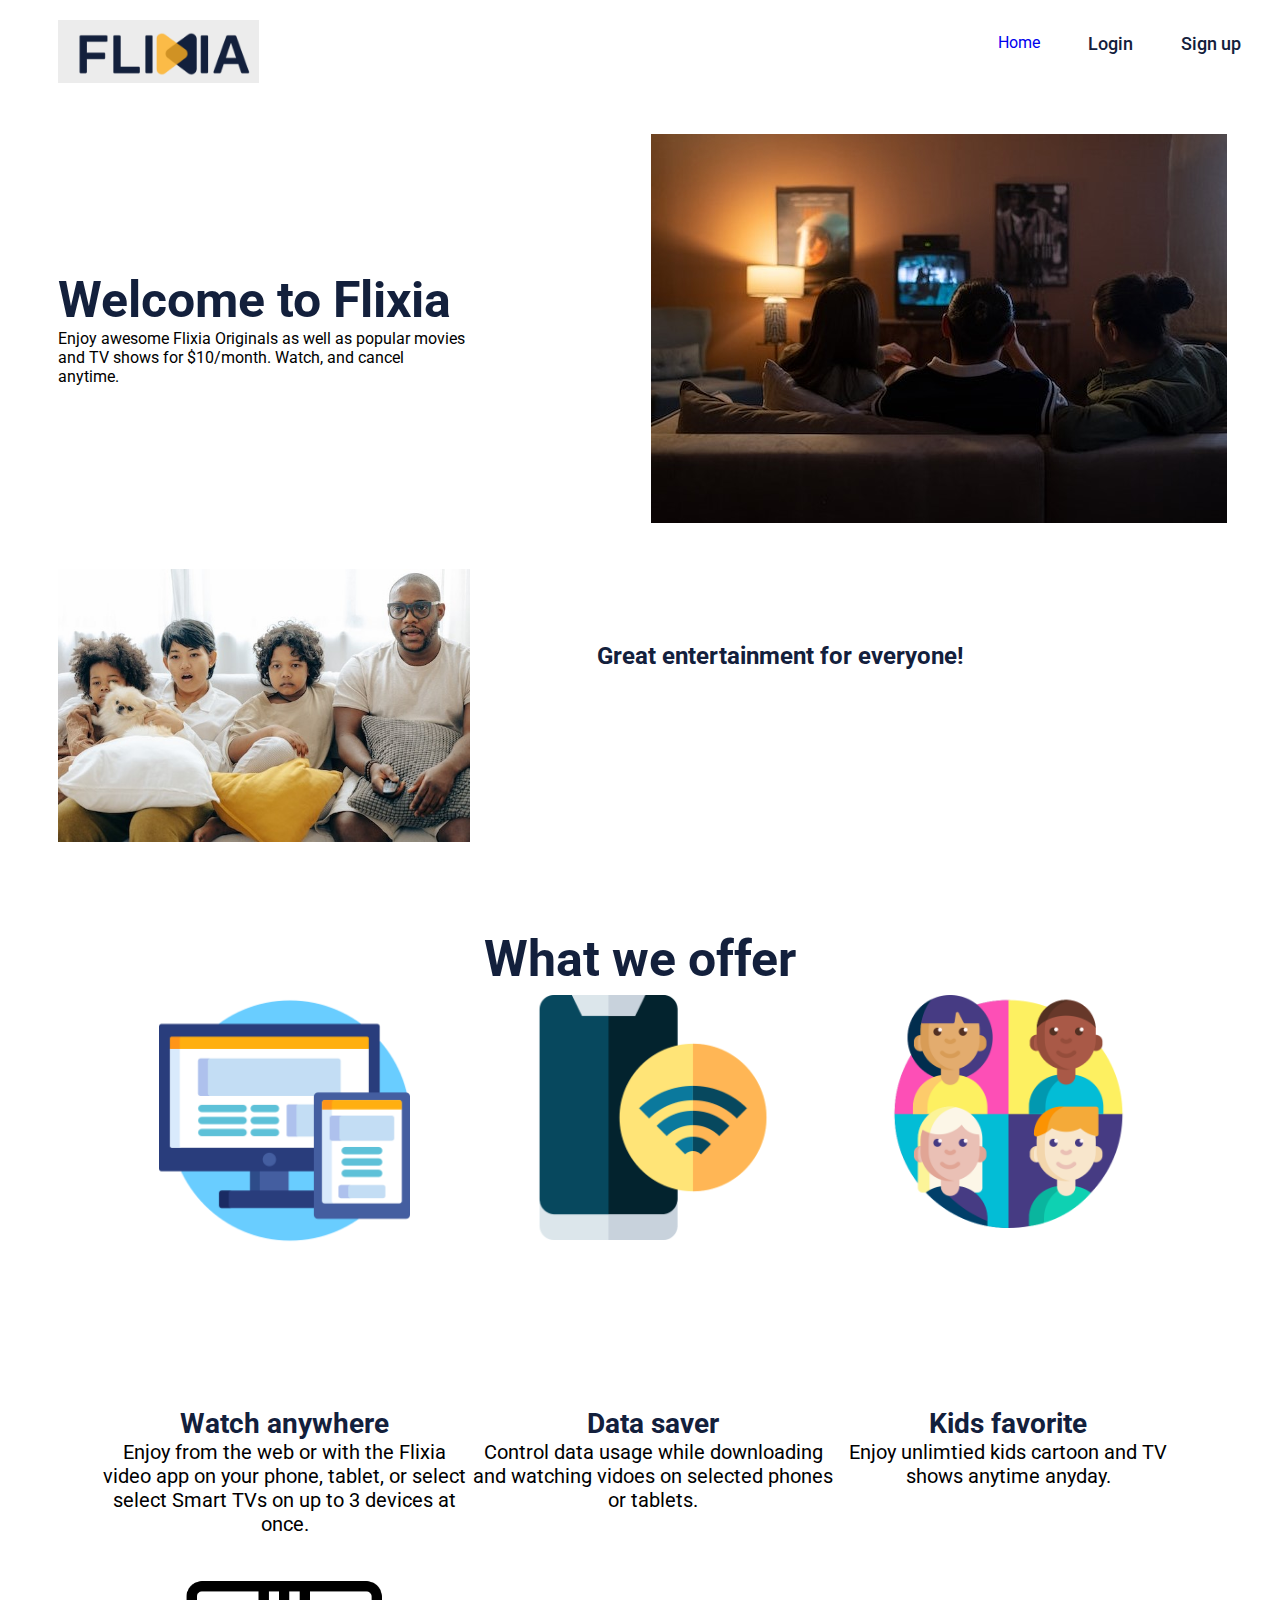
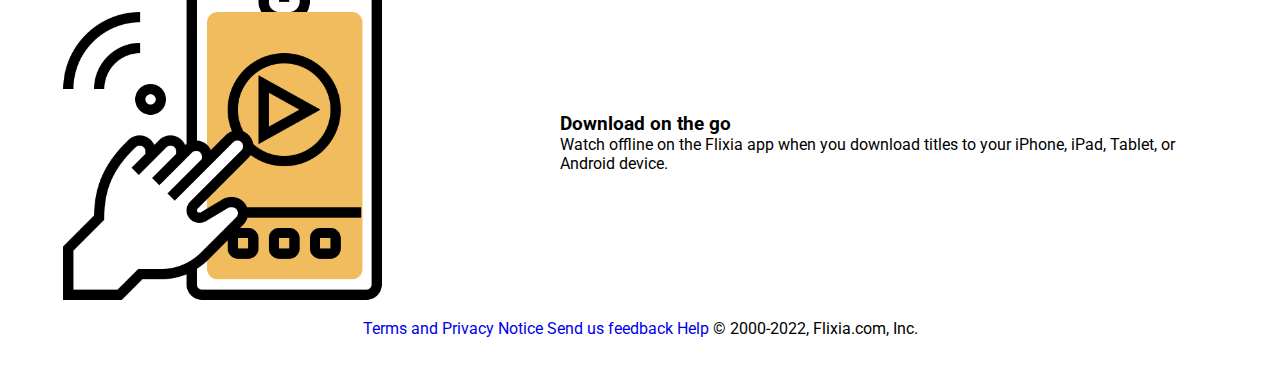
<file: index.html>
<!DOCTYPE html>
<html lang="en">
  <head>
    <meta charset="UTF-8" />
    <meta http-equiv="X-UA-Compatible" content="IE=edge" />
    <meta name="viewport" content="width=device-width, initial-scale=1.0" />
    <link rel="preconnect" href="https://fonts.googleapis.com" />
    <link rel="preconnect" href="https://fonts.gstatic.com" crossorigin />
    <link
      href="https://fonts.googleapis.com/css2?family=Roboto:wght@400;500;700&display=swap"
      rel="stylesheet"
    />
    <link href="./login.html" rel="login" />
    <link href="./signup.html" rel="signup" />
    <link rel="stylesheet" href="./style.css" />
    <title>Flixia Landing Page</title>
  </head>
  <!--Navigation section-->
  <header class="header">
    <a href="#" class="logo-container">
      <img class="logo" src="./Flixia logo.PNG" alt="flixia logo" />
    </a>
  </header>
  <nav class="main-nav">
    <ul class="main-nav-list">
      <li><a href="./index.html" class="nav-main-link">Home</a></li>
      <li>
        <a href="./login.html" class="main-nav-link1">Login</a>
      </li>
      <li>
        <a href="./signup.html" class="main-nav-link2">Sign up</a>
      </li>
    </ul>
  </nav>

  <body>
    <!--Hero section-->
    <div class="hero-container">
      <div class="hero-content">
        <div>
          <h1 class="first-heading">Welcome to Flixia</h1>
          <p>
            Enjoy awesome Flixia Originals as well as popular movies<br />
            and TV shows for $10/month. Watch, and cancel<br />
            anytime.
          </p>
        </div>
        <figure class="img-container">
          <img
            src="./pexels-ron-lach-9807277.jpg"
            class="img1"
            alt="people watching TV"
          />
        </figure>
      </div>
    </div>
    <div class="section-container2">
      <div class="img-container2">
        <img
          src="./pexels-ketut-subiyanto-4545955.jpg"
          class="img2"
          alt="family wacthing TV"
        />
      </div>
      <h2 class="heading2">Great entertainment for everyone!</h2>
    </div>
    <!--Our Services-->
    <div class="services-container">
      <h1 class="service-heading">What we offer</h1>
      <div class="column-container">
        <div class="first-column">
          <figure>
              <img
              src="./responsive.png"
              alt="multiple screens"
              class="icon"
              />
            </figure>
            <h3>Watch anywhere</h3>
          <p class="content">
            Enjoy from the web or with the Flixia video app on your phone,
            tablet, or select select Smart TVs on up to 3 devices at once.
          </p>
        </div>
        <div class="second-column">
            <figure>
                <img src="./smartphone (1).png" class="icon" alt="data saver image" />
            </figure>
            <h3>Data saver</h3>
          <p class="content">
            Control data usage while downloading and watching vidoes on selected
            phones or tablets.
          </p>
        </div>
        <div class="third-column">
            <figure><img src="./people.png" class="icon" alt="children image" /></figure>
            <h3>Kids favorite</h3>
          <p class="content">Enjoy unlimtied kids cartoon and TV shows anytime anyday.</p>
        </div>
      </div>
    </div>
    <div class="hero-content">
        <figure class="icon-container"><img src="./video.png" class="icon" /></figure>
      <div>

          <h3>Download on the go</h3>
          <p>
              Watch offline on the Flixia app when you download titles to your iPhone,
              iPad, Tablet, or Android device.
            </p>
        </div>
    </div>
  </body>
  <footer>
    <div class="footer-container">
       

      <a href="#" class="footer-link"
        >Terms and Privacy Notice Send us feedback Help </a
      >&copy; 2000-2022, Flixia.com, Inc.
    </div>
  </footer>
</html>
</file>
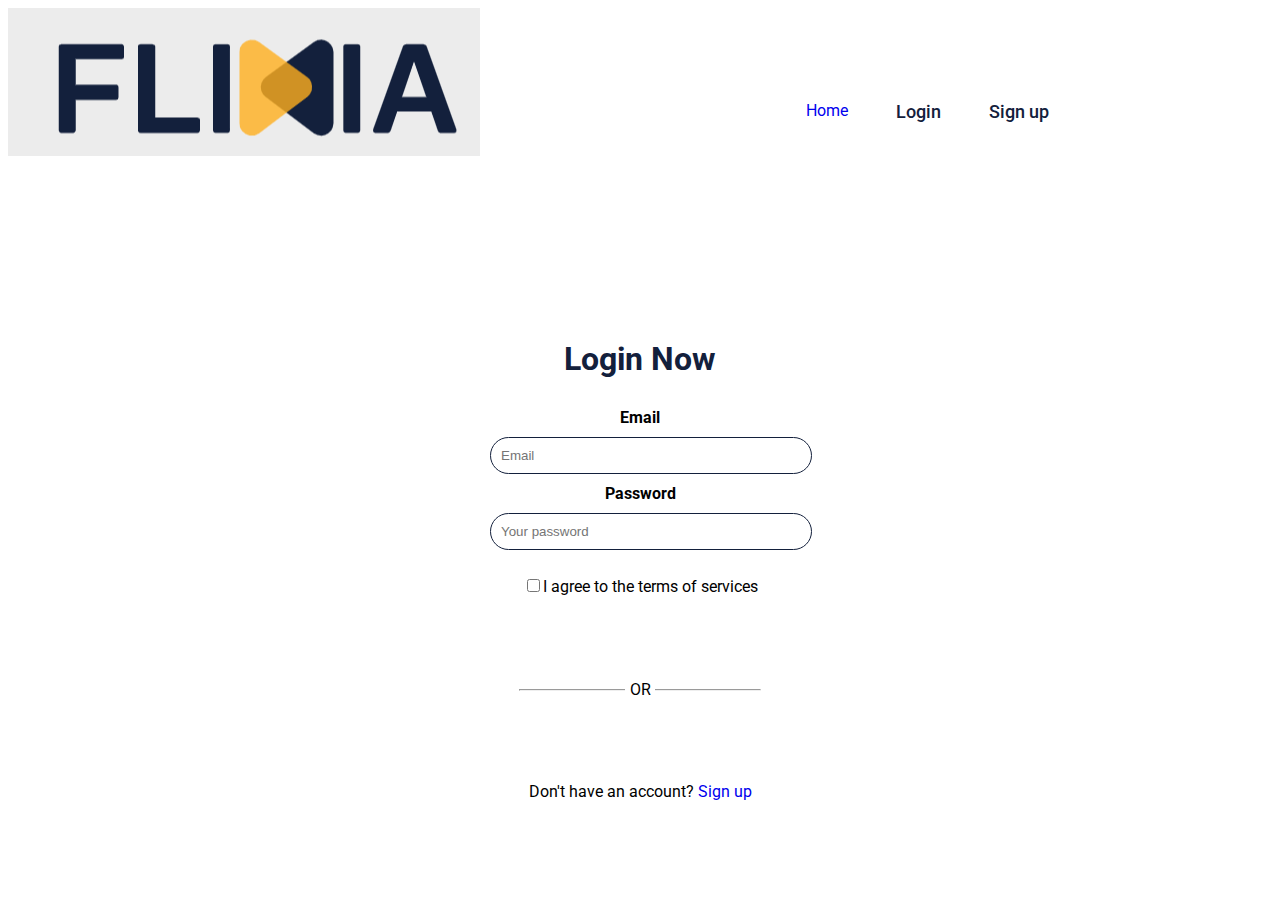
<file: login.html>
<!DOCTYPE html>
<html lang="en">
<head>
    <meta charset="UTF-8">
    <meta http-equiv="X-UA-Compatible" content="IE=edge">
    <meta name="viewport" content="width=device-width, initial-scale=1.0">
    <link rel="preconnect" href="https://fonts.googleapis.com">
<link rel="preconnect" href="https://fonts.gstatic.com" crossorigin>
<link href="https://fonts.googleapis.com/css2?family=Roboto:wght@400;500;700&display=swap" rel="stylesheet">
    <title>Login</title>
</head>
<style>
    body{
        font-family: 'roboto', sans-serif;
    }
    /*NAVIGATION-SECTION*/
    .main-nav-list{
   list-style: none;
   display: flex;
   gap: 48px;
   padding: auto;
   position: relative;
   left: 60%;
   top: -75px
}
.main-nav-link:link,
.main-nav-link1:link,
.main-nav-link1:visited,
.main-nav-link1:visited,
.main-nav-link2:link, .main-nav-link2:visited{
display: inline-block;
font-size: 18px;
text-decoration: none;
font-weight: 500;
color: #13203c;
transition: all 0.3s;
}
.main-nav-link:hover,
.main-nav-link1:hover,
.main-nav-link1:active,
.main-nav-link:active,
.main-nav-link2:hover, .main-nav-link2:active{
   color: #fbbb47;
}

    /*LOGIN SECTION*/
  .login-form{
        width: 300px;
        background-color: #fff;
        padding: 20px;
        margin: 8% auto 0;
    text-align: center;
    }
    .login-form h1{
        color: #13203c;
        margin-bottom: 30px;

    }
    .input-box{
     border-radius: 20px;
     padding: 10px;
     margin: 10px 0;
        width: 100%;
        border: 1px solid #13203c;
        outline: none;
    }
    button{
       color: #fff;
       width: 100%;
       padding: 10px;
       border-radius: 20px; 
       font-size:15px ;
       margin: 10px 0;
       border: none;
       outline: none;
       cursor: pointer;

    }
    .login-btn{
        background-color: #fff;

    }
    .twitter-btn{
        background-color: #fff;
    }
    a{
        text-decoration: none;

    }
    a:hover{
color: #fbbb47;
    }
    hr{
        margin-top: 20px;
        width: 80%;
    }
    .or{
        background-color: #fff;
        width: 30px;
        margin: -19px auto 10px;
    }   
</style>
<!--Navigation section-->
<header class="header">
    <a  href="#" class="logo-container">
        <img  class="logo" src="./Flixia logo.PNG" alt="flixia logo"/>
    </a>
    </header>
   <nav class="main-nav">
    <ul class="main-nav-list">
        <li><a href="./index.html" class="nav-main-link">Home</a></li>
    <li>
        <a   href="./login.html" class="main-nav-link1">Login</a>
    </li>
    <li>
        <a   href="./signup.html" class="main-nav-link2">Sign up</a>
    </li>
    
</ul>
</nav>

<body>
    <div class="login-form">
        <h1>Login Now</h1>
    <form>

        <label for="email"><b>Email</b></label>
        <input type="email" class="input-box" placeholder="Email" name="email" required/>
   <label for="password"><b>Password</b></label>
   <input type="password" class="input-box" placeholder="Your password" required/>
   <p><span><input type="checkbox"></span>I agree to the terms of services</p>
    <button type="button" class="login-btn"><b>Login</b></b></button>
 <hr>
 <p class="or">OR</p>
 <button type="button" class="twitter-btn">Signup with Twitter</button>
<p>Don't have an account? <a href="./signup.html">Sign up</a></p>
</form>
    </div>    
</body>
</html>
</file>
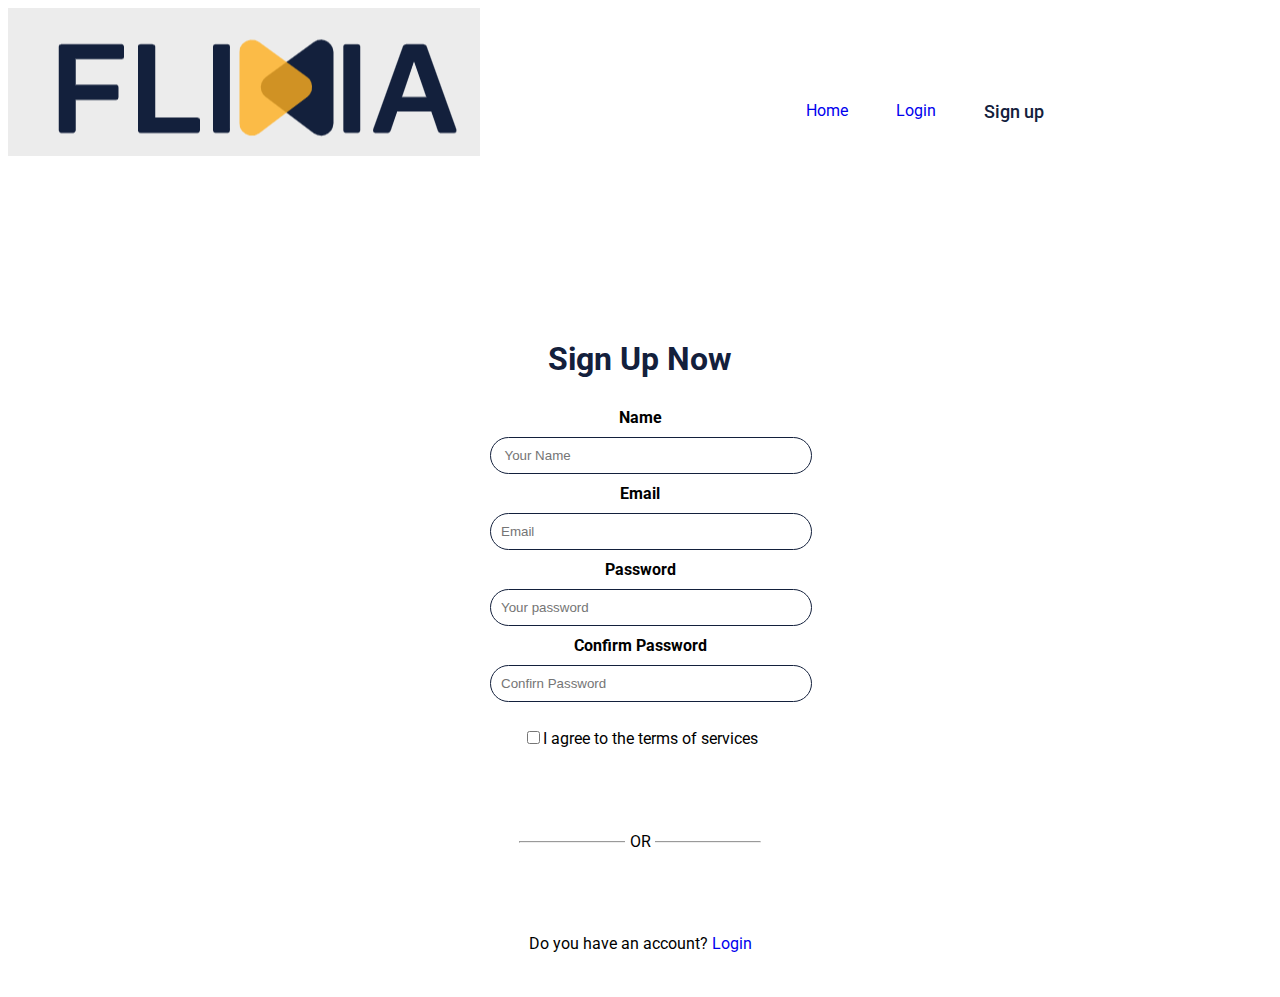
<file: signup.html>
<!DOCTYPE html>
<html lang="en">
<head>
    <meta charset="UTF-8">
    <meta http-equiv="X-UA-Compatible" content="IE=edge">
    <meta name="viewport" content="width=device-width, initial-scale=1.0">
    <link rel="preconnect" href="https://fonts.googleapis.com">
<link rel="preconnect" href="https://fonts.gstatic.com" crossorigin>
<link href="https://fonts.googleapis.com/css2?family=Roboto:wght@400;500;700&display=swap" rel="stylesheet">
    <title>SIGN UP</title>
</head>
<style>
    body{
        font-family: 'roboto', sans-serif;
    }
    /*NAVIGATION-SECTION*/
    .main-nav-list{
   list-style: none;
   display: flex;
   gap: 48px;
   padding: auto;
   position: relative;
   left: 60%;
   top: -75px
}
.main-nav-link:link,
.main-nav-link:visited
.main-nav-link1:link,
.main-nav-link1:visited,
.main-nav-link2:link, .main-nav-link2:visited{
display: inline-block;
font-size: 18px;
text-decoration: none;
font-weight: 500;
color: #13203c;
transition: all 0.3s;
}

.main-nav-link1:hover,
.main-nav-link1:active,
.main-nav-link2:hover, .main-nav-link2:active{
   color: #fbbb47;
}

    /*SIGN-UP- SECTION*/
    .signup-form{
        width: 300px;
        background-color: #fff;
        padding: 20px;
        margin: 8% auto 0;
    text-align: center;
    }
    .signup-form h1{
        color: #13203c;
        margin-bottom: 30px;

    }
    .input-box{
     border-radius: 20px;
     padding: 10px;
     margin: 10px 0;
        width: 100%;
        border: 1px solid #13203c;
        outline: none;
    }
    button{
       color: #fff;
       width: 100%;
       padding: 10px;
       border-radius: 20px; 
       font-size:15px ;
       margin: 10px 0;
       border: none;
       outline: none;
       cursor: pointer;

    }
    .signup-btn{
        background-color: #fff;

    }
    .twitter-btn{
        background-color: #fff;
    }
    a{
        text-decoration: none;

    }
    a:hover{
color: #fbbb47;
    }

    hr{
        margin-top: 20px;
        width: 80%;
    }
    .or{
        background-color: #fff;
        width: 30px;
        margin: -19px auto 10px;
    }
</style>
<!--Navigation section-->
<header class="header">
    <a  href="#" class="logo-container">
        <img  class="logo" src="./Flixia logo.PNG" alt="flixia logo"/>
    </a>
    </header>
   <nav class="main-nav">
    <ul class="main-nav-list">
        <li><a href="./index.html" class="nav-main-link">Home</a></li>
    <li>
        <a   href="./login.html" class="main-nav-link1">Login</a>
    </li>
    <li>
        <a   href="./signup.html" class="main-nav-link2">Sign up</a>
    </li>
    
</ul>
</nav>

<body>
    <div class="signup-form">
        <h1>Sign Up Now</h1>
    <form>
        <label for="name"><b>Name</b></label>
        <input type="text"class="input-box" placeholder=" Your Name" name="unamed" required/>
        <label for="email"><b>Email</b></label>
        <input type="email" class="input-box" placeholder="Email" name="email" required/>
   <label for="password"><b>Password</b></label>
   <input type="password" class="input-box" placeholder="Your password" required/>
   <label for="password"><b> Confirm Password</b></label>
   <input type="password" class="input-box" placeholder="Confirn Password" required/>
   <p><span><input type="checkbox"></span>I agree to the terms of services</p>
    <button type="button" class="signup-btn"><b>Sign Up</b></b></button>
 <hr>
 <p class="or">OR</p>
 <button type="button" class="twitter-btn">Login with Twitter</button>
<p>Do you have an account? <a href="./login.html">Login</a></p>
</form>
    </div>
</body>
</html>
</file>
<file: style.css>
* {
  margin: 0;
  padding: 0;
  box-sizing: border-box;
}
body {
  font-family: "roboto", sans-serif;
  /* padding: 0 10% 0 10%;*/
  margin: 0 3% 0 3%;
  overflow-x: hidden;
}
.logo {
  display: block;
  padding: 20px;
  border-radius: 2%;
  width: 20%;
}
/*NAVIGATION SECTION*/
.main-nav-list {
  list-style: none;
  display: flex;
  gap: 48px;
  padding: auto; 
  position: relative;
  bottom: 70px;
  left: 60rem;
   
}
.main-nav-link:link,
.main-nav-link1:link,
.main-nav-link2:link,
.main-nav-link:visited,
.main-nav-link1:visited,
.main-nav-link2:visited {
  display: inline-block;
  font-size: 18px;
  text-decoration: none;
  font-weight: 500;
  color: #13203c;
  transition: all 0.3s;
}
.main-nav-link:hover,
.main-nav-link1:hover,
.main-nav-link2:hover,
.main-nav-link:active,
.main-nav-link1:active,
.main-nav-link2:active {
  color: #fbbb47;
}

h1 {
  color: #13203c;
  font-size: 50px;
  font-weight: 700;
}

.hero-container {
  display: block;
  text-align: left;
  margin-bottom: 3%;
}
.hero-content {
  display: flex;
  align-items: center;
  justify-content: space-between;
  gap: 2rem;
  
  padding: 10px 15px 10px 20px;
}
.first-heading {
}
.img-container {
}
.img1 {
  display: block;
  margin: 0 auto;
}
/*SECOND SECTION*/
.secton-container2 {
  display: flex;
  align-items: center;
  justify-content: center;
}
.img-container2 {
  width: 70%;
  padding-left: 20px;
}
.img2 {
  display: block;
  width: 50%;
}
.heading2 {
  text-align: center;
  color: #13203c;
  position: relative;
  bottom: 200px;
  left: 140px;
}

/*WHAT WE OFFER SECTION*/
.services-container {
  display: block;
  min-height: 47vh;
  padding: 6px 5% 30px 5%;
  padding-top: 40px;
}
.services-container > div > h3 {
  font-size: 20px;
  padding: 5px;
}
.service-heading {
  text-align: center;
  color: #13203c;
  padding-top: 20px;
}
.column-container {
  display: grid;
  grid-template-columns: auto auto auto;
  align-content: center;
  text-align: center;
}
.column-container > div > p {
  font-size: 20px;
}
.column-container > div > h3 {
  font-size: 28px;
  color: #13203c;
}
.column-container > div > h1 {
  margin: 10px 0 10px 0;
  font-size: 35px;
}
.column-container > div > figure {
  height: 45vh;
  margin: 7px;
}
.first-column {
}
.second-column {
}
.third-column {
}
.icon {
  width: 70%;
}
.content {
}

/*DOWNLOAD SECTION*/

/*FOOTER SECTION*/
.footer-container {
  text-align: center;
  padding-bottom: 50px;
}
.logo2 {
  display: block;
  padding: 20px;
  border-radius: 2%;
  width: 20%;
}
.img-logo {
  text-align: center;
}
a {
  text-decoration: none;
}
/*
.navbar{
display: flex;
align-items: center;
justify-content: space-between;
padding: 20px;
}
a{
   text-decoration: none; 
   color: #13203c;
   font-size: 20px;
}
ul{
   list-style: none;
   margin: 0;
   padding: 0;
   overflow: hidden;
   -color: #ececec;

li{
   float: left;
   
}
li a{
   display: block;
   text-align: center;
   padding: 14px 16px;
   text-decoration: none;
}

a:hover {
   background-color: #d09224;
}
.logo{
   display: block;
   width: 20%;
   padding-top: 25px;
   padding-left: 20px;
}*/
</file>
